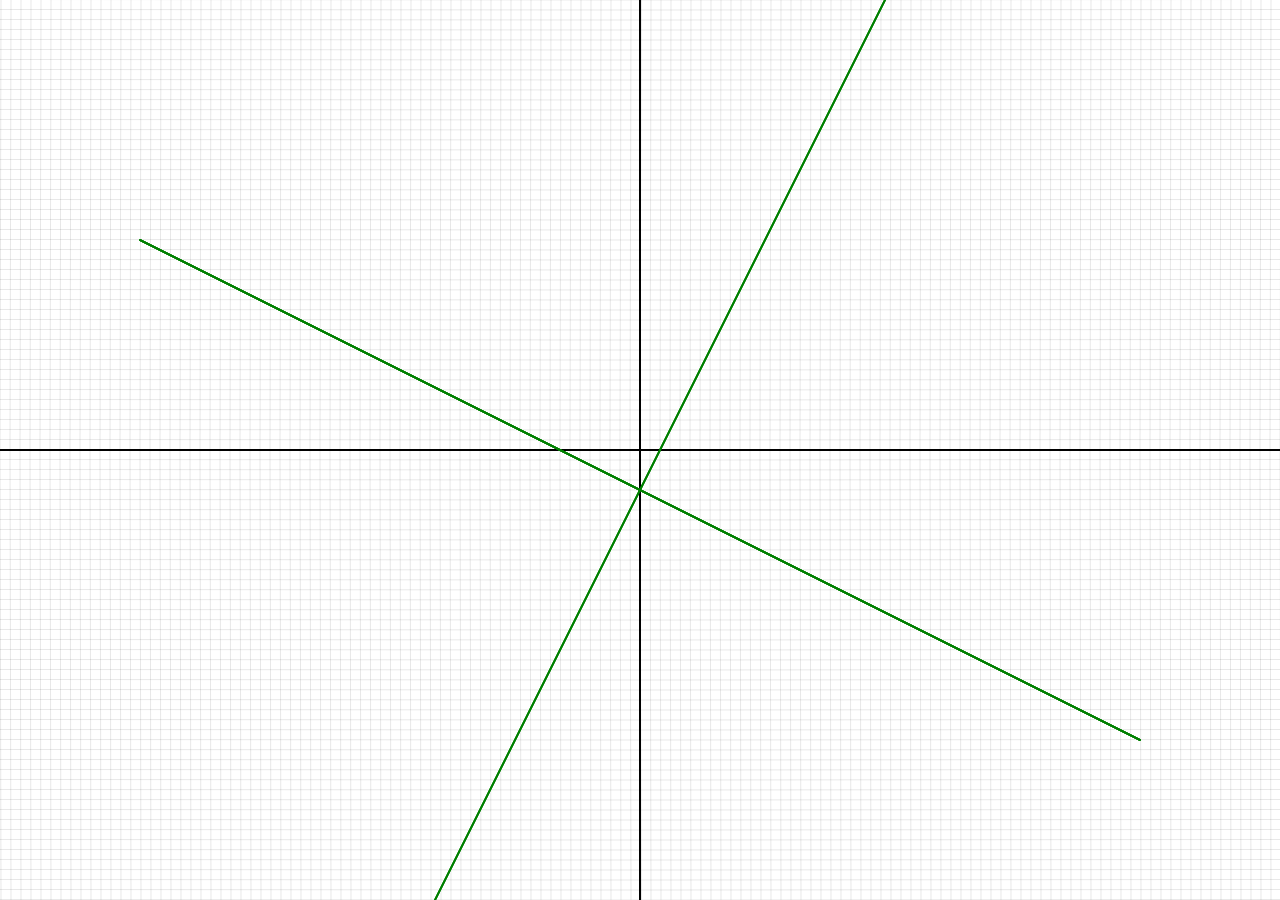
<file: lab1/JS/Lezione 23/index.html>
<!DOCTYPE html>
<html>

<head>
    <meta charset="utf-8">
    <meta name="viewport" content="width=device-width">
    <title>Grafici di funzione</title>
    <link href="style.css" rel="stylesheet" type="text/css" />
</head>

<body>
    <canvas id="canvas"></canvas>
    <script>
        const canvas = document.getElementById('canvas');
        const ctx = canvas.getContext("2d");

        const sc = 10

        const punto = (x, y, side = 3, color = "#0000ff") => {
            x *= sc;
            y *= sc;
            ctx.fillStyle = color
            ctx.fillRect(x - side / 2, y - side / 2, side, side)
        }

        const linea = (x0, y0, x1, y1) => {
            ctx.beginPath()
            ctx.moveTo(x0, y0)
            ctx.lineTo(x1, y1)
            ctx.stroke()
            ctx.closePath()
        }

        pianoCartesiano()
        window.addEventListener("resize", () => {
            pianoCartesiano()
            main()
        })

        function pianoCartesiano() {
            canvas.width = window.innerWidth;
            canvas.height = window.innerHeight;
            ctx.translate(Math.round(innerWidth / 2), Math.round(innerHeight / 2))
            ctx.scale(1, -1)
            // Quadretti
            ctx.lineWidth = 0.1
            for (let i = 0; i < innerWidth; i += sc) {
                linea(i, 0, i + 1, innerHeight / 2)
                linea(i, 0, i + 1, -innerHeight / 2)
            }
            for (let i = 0; i > -innerWidth; i -= sc) {
                linea(i, 0, i + 1, innerHeight / 2)
                linea(i, 0, i + 1, -innerHeight / 2)
            }
            for (let i = 0; i < innerHeight; i += sc) {
                linea(0, i, innerWidth, i + 1)
                linea(0, i, -innerWidth, i + 1)
            }
            for (let i = 0; i > -innerHeight; i -= sc) {
                linea(0, i, innerWidth, i + 1)
                linea(0, i, -innerWidth, i + 1)
            }

            ctx.lineWidth = 2
            linea(-innerWidth / 2, 0, innerWidth / 2, 0)
            linea(0, -innerWidth / 2, 0, innerWidth / 2)

        }
    </script>
    <script src="script.js"></script>
</body>

</html>
</file>
<file: lab1/JS/Lezione 23/style.css>
#canvas {
    position: absolute;
    width: 100%;
    height: 100%;
    top: 0;
    left: 0;
}
</file>
